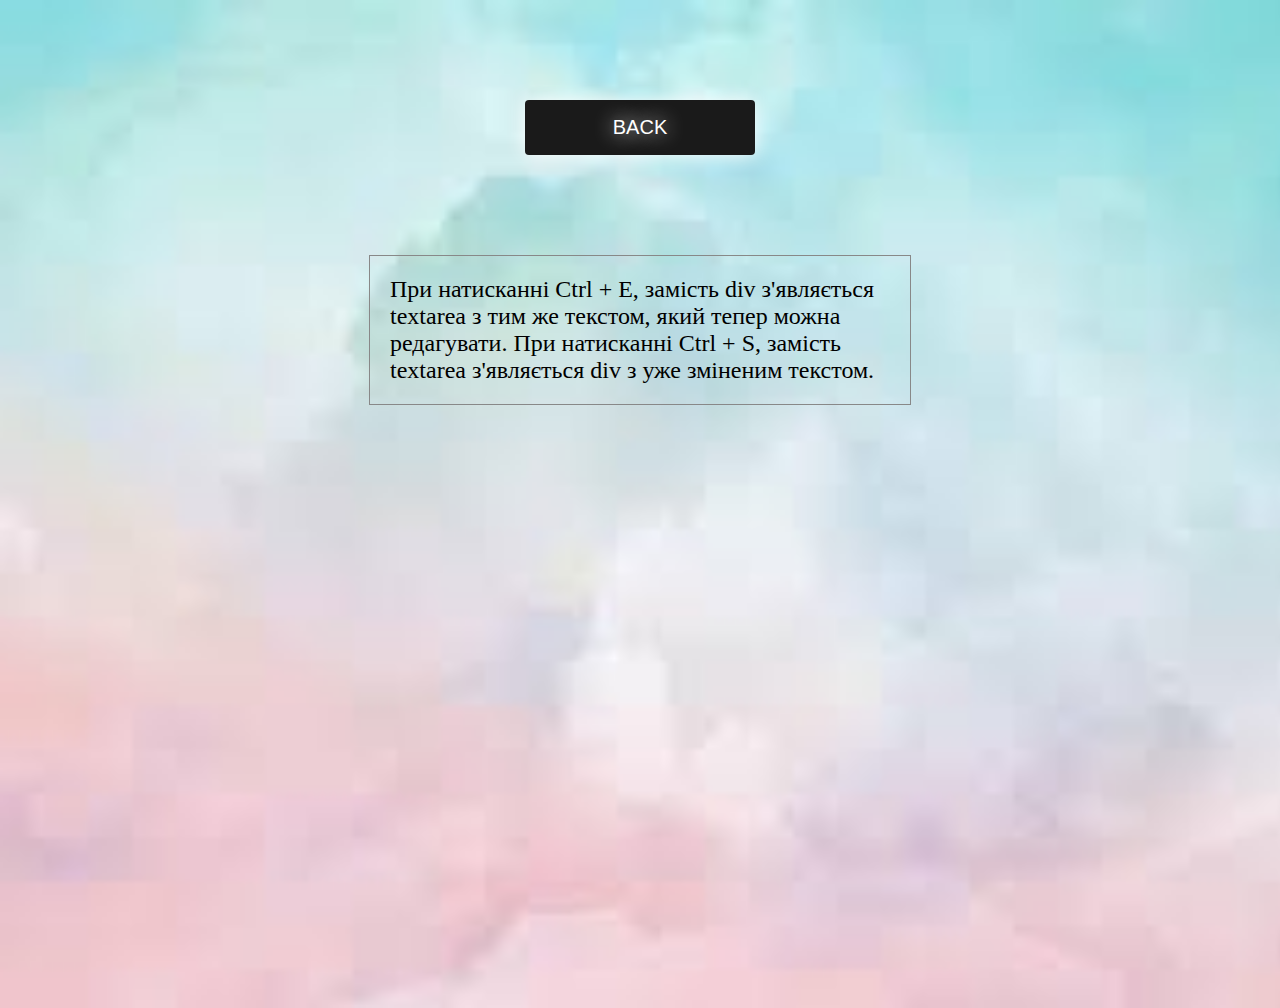
<file: pages/first.html>
<!DOCTYPE html>
<html lang="en">

<head>
  <meta charset="UTF-8">
  <meta http-equiv="X-UA-Compatible" content="IE=edge">
  <meta name="viewport" content="width=device-width, initial-scale=1.0">
  <link rel="stylesheet" href="../style.css">
  <title>My Play List</title>
</head>

<body class="first">
  <div class="container">
    <a href="../index.html"><button class="btn">BACK</button></a>

    <div id="text">При натисканні Ctrl + E, замість div з'являється textarea з тим же текстом, який тепер можна
      редагувати. При натисканні Ctrl + S, замість textarea з'являється div з уже зміненим текстом.
    </div>
  </div>

  <script src="../js/first.js"> </script>
</body>

</html>
</file>
<file: style.css>
.html {
  background-image: url(https://encrypted-tbn0.gstatic.com/images?q=tbn:ANd9GcQhQymdEX6f9uNMWNrs3ZW3DhlZFiAFVO326g&usqp=CAU);
  background-repeat: no-repeat;
  background-position: center;
  background-size: cover;
  height: 100vh;
}

.container {
  max-width: 600px;
  width: 100%;
  margin: auto;
}

a {
  display: block;
  margin: 100px;
  text-align: center;
}

.btn {
  background-color: #1a1a1a;
  width: 230px;
  border: none;
  color: #fff;
  padding: 16px 24px;
  text-align: center;
  text-decoration: none;
  display: inline-block;
  font-size: 20px;
  border-radius: 4px;
  cursor: pointer;
  box-shadow: 0 0 20px #fff;
  text-shadow: 0 0 20px #fff;
  transition: all 0.3s ease;
}

.btn:hover {
  background-color: #fff;
  color: #1a1a1a;
  box-shadow: 0 0 40px #1a1a1a;
  text-shadow: 0 0 40px #1a1a1a;
}


/* first */

.first {
  background-image: url([data-uri]);
  background-repeat: no-repeat;
  background-size: cover;
  height: 100vh;
}

#text,
.new-div {
  width: 500px;
  margin: auto;
  padding: 20px;
  border: 1px solid #888;
  font-size: 24px;

}

.new-div {
  background-color: aquamarine;
  font-size: 24px;
}

textarea {
  display: block;
  width: 500px;
  margin: auto;
  padding: 20px;
  border: 1px solid #888;
  font-size: 24px;
  height: 50vh;
}



/* second */

.second {
  height: 100vh;
  background-image: url(https://encrypted-tbn0.gstatic.com/images?q=tbn:ANd9GcTireMu9rR7cKttNDKCG3Yby6mIq_W_hA4pRA&usqp=CAU);
  background-repeat: no-repeat;
  background-size: cover;

}

table {
  border-collapse: collapse;
  width: 100%;
  font-family: Arial, sans-serif;
  color: rgb(134, 224, 16);
}

th,
td {
  text-align: left;
  padding: 8px;
  border: 1px solid #ddd;
  text-align: center;
}

th {
  cursor: pointer;
  font-size: 25px;
}


/* third */

.third {
  height: 100vh;
  background-image: url(https://encrypted-tbn0.gstatic.com/images?q=tbn:ANd9GcR3s1O6gox54hPmM5CDkw-bwBL409TCvXUT0g&usqp=CAU);
  background-repeat: no-repeat;
  background-size: cover;
}

#block {
  border: 2px solid black;
  padding: 10px;
  resize: both;
  overflow: auto;
  width: 300px;
  height: 150px;
  margin: auto;
  text-align: center;
}


#text3 {
  font-size: 18px;
  line-height: 1.5;
}
</file>
